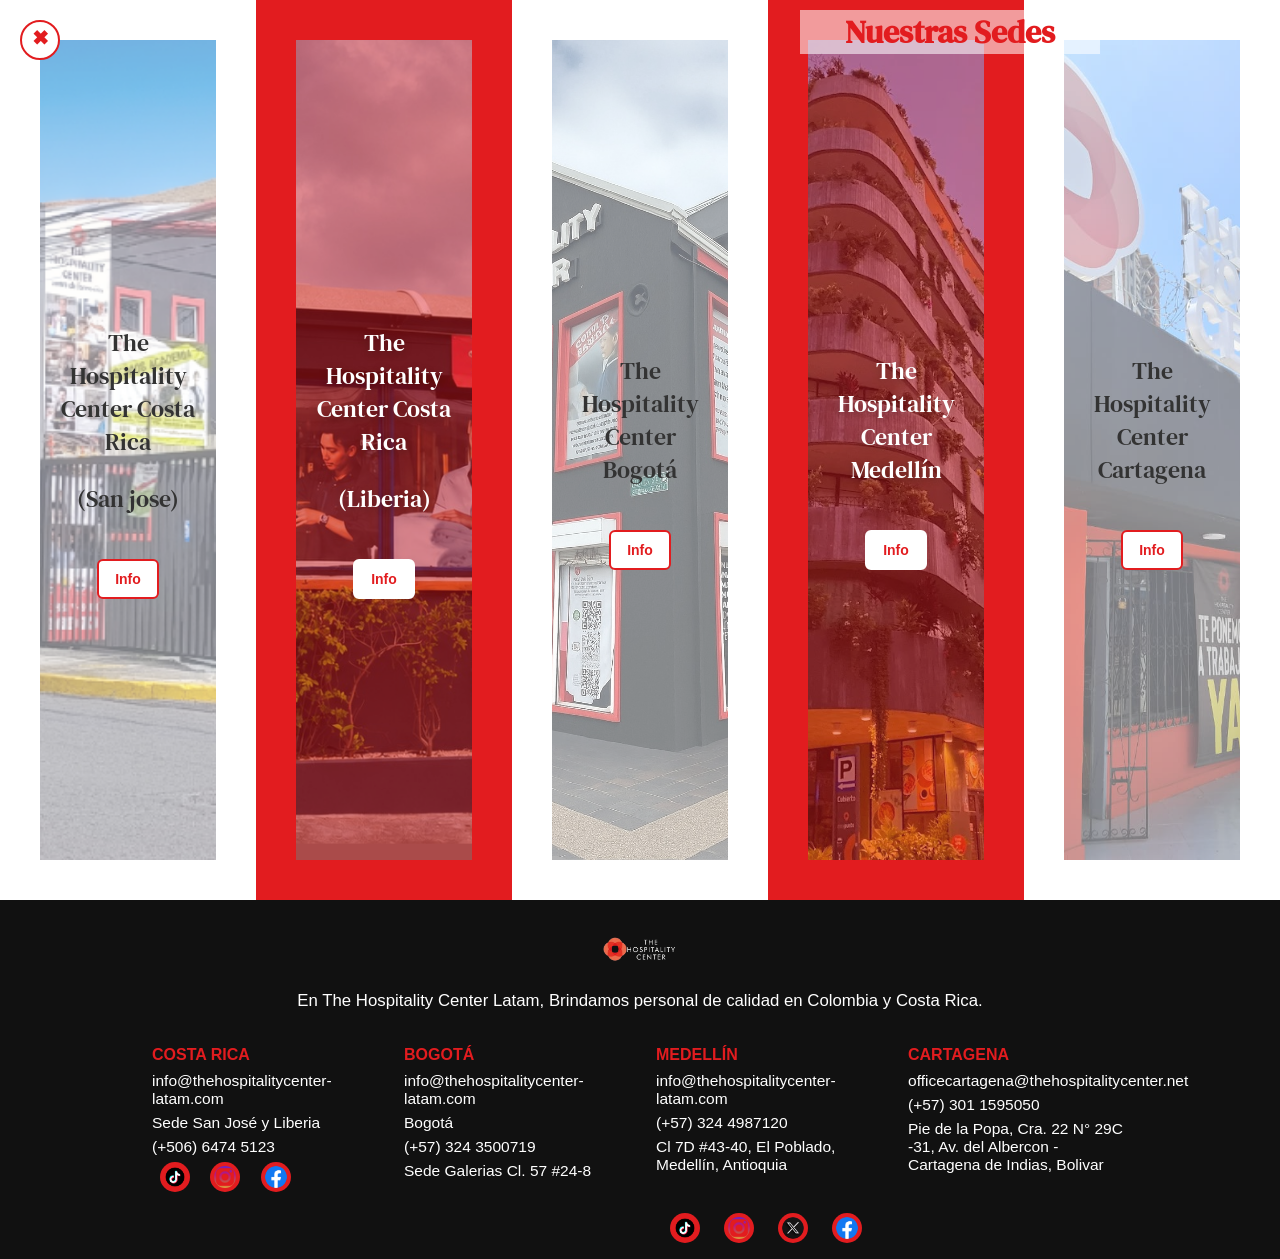
<file: sedes/sedes.html>
<!DOCTYPE html>
<html lang="es">

<head>
  <meta charset="UTF-8" />
  <meta name="viewport" content="width=device-width, initial-scale=1.0" />
  <title>Conócenos</title>
  <link rel="stylesheet" href="styleSedesV2.css" />
  <link rel="icon" href="/image/icono.png" type="image/png" />
  <link href="https://fonts.googleapis.com/css2?family=DM+Serif+Text&display=swap" rel="stylesheet">
</head>

<body>
  <h1 class="titulo-sedes">Nuestras Sedes</h1>

  <div id="page-transition"></div>

  <a href="../index.html" class="transition-btn slide-right-red">✖</a>

  <div class="conocenos-container">

    <!-- Sección: Costa Rica -->
    <div class="conocenos-box blanco">
      <div class="card-inner">
        <div class="card-front">
          <img src="../image/sedes/sedeCostaRica.png" alt="Costa Rica" class="card-img" />
          <div class="overlay"></div>
          <div class="content">
            <p>The Hospitality Center Costa Rica</p>
            <p>(San jose) </p>
            <button class="toggle-sedes">Info</button>
          </div>
        </div>
        <div class="card-back">
          <div class="content">
            <img src="../image/sedes/SedeCostaRicaA.jpeg" alt="Costa Rica" class="card-img-back" />
            <p><strong>San Jose</strong></p>
            <p><strong>Telefono:</strong> (+506) 6172 0084</p>
            <p><strong>Dirección:</strong> Pase Colón: 100 mt sur de la McDonalds de paseo Colón, diagonal a la embajada
              de España, edificio esquinero.
            </p>
            <button class="toggle-sedes">Volver</button>
            <div>
              <a href="https://wa.me/50661720084" target="_blank" class="whatsapp-bubble bubble-cr">
                <img src="/image/logos/logoWhatsapp.png" alt="WhatsApp Costa Rica">
              </a>
            </div>
          </div>
        </div>
      </div>
    </div>
    <div class="conocenos-box rojo">
      <div class="card-inner">
        <div class="card-front">
          <img src="../image/sedes/SedeCostaRica2.png" alt="Costa Rica" class="card-img" />
          <div class="overlay"></div>
          <div class="content">
            <p>The Hospitality Center Costa Rica</p>
            <p>(Liberia)</p>
            <button class="toggle-sedes">Info</button>
          </div>
        </div>
        <div class="card-back">
          <div class="content">
            <img src="../image/sedes/SedeCostaRicaa2.jpeg" alt="Costa Rica" class="card-img-back" />
            <p><strong>Liberia</strong></p>
            <p><strong>Telefono:</strong> (+506) 6474 5123</p>
            <p><strong>Dirección:</strong> 300 m ste del parque central y 50 m norte, diagonal a Dual servicios
            </p>
            <button class="toggle-sedes">Volver</button>
            <div>
              <a href="https://wa.me/50664745123" target="_blank" class="whatsapp-bubble bubble-cr">
                <img src="/image/logos/logoWhatsapp.png" alt="WhatsApp Costa Rica">
              </a>
            </div>
          </div>
        </div>
      </div>
    </div>

    <!-- Sección: Bogotá -->
    <div class="conocenos-box blanco">
      <div class="card-inner">
        <div class="card-front">
          <img src="../image/sedes/sedeBogotaN.jpeg" alt="Bogotá" class="card-img" />
          <div class="overlay"></div>
          <div class="content">
            <p>The Hospitality Center Bogotá</p>
            <button class="toggle-sedes">Info</button>
          </div>
        </div>
        <div class="card-back">
          <div class="content">
            <img src="../image/sedes/WhatsApp Image 2025-08-15 at 8.31.17 AM.jpeg" alt="Bogotá" class="card-img-back" />
            <p><strong>Sede Galerias</strong></p>
            <p><strong>Telefono:</strong> (+57) 324 3500719</p>
            <p><strong>Dirección:</strong> Sede Galerias Cl. 57 #24-8.</p>
            <button class="toggle-sedes">Volver</button>
            <div>
              <a href="https://wa.me/573243500719" target="_blank" class="whatsapp-bubble bubble-bogota">
                <img src="/image/logos/logoWhatsapp.png" alt="WhatsApp Bogotá">
              </a>
            </div>
          </div>
        </div>
      </div>
    </div>

    <!-- Sección: Medellín -->
    <div class="conocenos-box rojo">
      <div class="card-inner">
        <div class="card-front">
          <img src="../image/sedes/sedeMedellin.jpeg" alt="Medellín" class="card-img alejamiento" />
          <div class="overlay"></div>
          <div class="content">
            <p>The Hospitality Center Medellín</p>
            <button class="toggle-sedes">Info</button>
          </div>
        </div>
        <div class="card-back">
          <div class="content">
            <img src="../image/sedes/Barra 1.png" alt="Medellín" class="card-img-back alejamiento" />
            <p><strong>Edificio WeWork - Poblado</strong></p>
            <p><strong>Correo:</strong> info@thehospitalitycenter-latam.com</p>
            <p><strong>Telefono:</strong> (+57) 324 4987120</p>
            <p><strong>Dirección:</strong> Cl 7D #43-40, El Poblado, Medellín, Antioquia</p>
            <button class="toggle-sedes">Volver</button>
            <div>
              <a href="https://wa.me/573244987120" target="_blank" class="whatsapp-bubble bubble-medellin">
                <img src="/image/logos/logoWhatsapp.png" alt="WhatsApp Medellín">
              </a>
            </div>
          </div>
        </div>
      </div>
    </div>

    <!-- Sección: Cartagena -->
    <div class="conocenos-box blanco">
      <div class="card-inner">
        <div class="card-front">
          <img src="../image/sedes/sedeCartagena1.jpeg" alt="Cartagena" class="card-img alejamiento" />
          <div class="overlay"></div>
          <div class="content">
            <p>The Hospitality Center Cartagena</p>
            <button class="toggle-sedes">Info</button>
          </div>
        </div>
        <div class="card-back">
          <div class="content">
            <img src="../image/sedes/Barra 1.png" alt="Medellín" class="card-img-back alejamiento" />
            <p><strong>Pie de popa</strong></p>
            <p><strong>Correo:</strong> officecartagena@thehospitalitycenter.net</p>
            <p><strong>Telefono:</strong> (+57) 301 1595050</p>
            <p><strong>Dirección:</strong> Pie de la Popa, Cra. 22 N° 29C -31, Av. del Albercon - Cartagena de Indias,
              Bolivar</p>
            <button class="toggle-sedes">Volver</button>
            <div>
              <a href="https://wa.me/573244987120" target="_blank" class="whatsapp-bubble bubble-medellin">
                <img src="/image/logos/logoWhatsapp.png" alt="WhatsApp Medellín">
              </a>
            </div>
          </div>
        </div>
      </div>
    </div>

  </div>
  <footer class="main-footer">
    <div class="footer-top">
      <img src="../image/thc-logo.png" alt="Logo THC" class="footer-logo">
      <p class="footer-desc">En The Hospitality Center Latam, Brindamos personal de calidad en Colombia y Costa Rica.
      </p>
    </div>
    <div class="footer-links">
      <div>
        <h4>COSTA RICA</h4>
        <ul>
          <li><span>info@thehospitalitycenter-latam.com</span></li>
          <li><span>Sede San José y Liberia</span></li>
          <li><span>(+506) 6474 5123</span></li>
        </ul>
        <div class="footer-social">
          <a href="https://www.tiktok.com/@thehospitality.centercr?_r=1&_t=ZS-96xh3VF3Jhc" title="TikTok"><img
              src="../image/logos/LogoTiktok.a8b71481-8a43-465d-88d6-e63add92c112" alt="TikTok"></a>
          <a href="https://www.instagram.com/thehospitalitycenter.costarica?igsh=MW9oem40bnN1eWZhaA=="
            title="Instagram"><img src="../image/logos/logoInstagram.png" alt="Instagram"></a>
          <a href="https://www.facebook.com/share/1CrFUsfVho/" title="Facebook"><img
              src="../image/logos/Facebook_Logo_.png" alt="Facebook"></a>
        </div>
      </div>
      <div>
        <h4>BOGOTÁ</h4>
        <ul>
          <li><span>info@thehospitalitycenter-latam.com</span></li>
          <li><span>Bogotá</span></li>
          <li><span>(+57) 324 3500719</span></li>
          <li><span>Sede Galerias Cl. 57 #24-8</span></li>
        </ul>
      </div>
      <div>
        <h4>MEDELLÍN</h4>
        <ul>
          <li><span>info@thehospitalitycenter-latam.com</span></li>
          <li><span>(+57) 324 4987120</span></li>
          <li><span>Cl 7D #43-40, El Poblado, Medellín, Antioquia</span>
          </li>
        </ul>
      </div>
                              <div>
                <h4>CARTAGENA</h4>
                <ul>
                    <li><span>officecartagena@thehospitalitycenter.net</span></li>
                    <li><span>(+57) 301 1595050</span></li>
                    <li><span>Pie de la Popa, Cra. 22 N° 29C -31, Av. del Albercon - Cartagena de Indias, Bolivar</span>
                    </li>
                </ul>
            </div>
              <div class="footer-social footer-colombia-social">
                <a href="https://www.tiktok.com/@thehospitalitycen?lang=es" title="TikTok"><img
                  src="../image/logos/LogoTiktok.a8b71481-8a43-465d-88d6-e63add92c112" alt="TikTok"></a>
                <a href="https://www.instagram.com/thehospitalitycentercolombia/" title="Instagram"><img
                  src="../image/logos/logoInstagram.png" alt="Instagram"></a>
                <a href="https://x.com/_THCLATAM" title="X"><img src="../image/logos/LogoX.webp" alt="X"></a>
                <a href="https://www.facebook.com/photo/?fbid=122191570718755524&set=a.122098842476755524"
                title="Facebook"><img src="../image/logos/Facebook_Logo_.png" alt="Facebook"></a>
              </div>
    </div>
  </footer>
  <script>
    document.addEventListener("DOMContentLoaded", () => {
      const transition = document.getElementById("page-transition");

      document.querySelectorAll("a.transition-btn").forEach(link => {
        link.addEventListener("click", function (e) {
          e.preventDefault();
          const href = this.getAttribute("href");
          transition.className = "";
          if (this.classList.contains("slide-right-red")) {
            transition.classList.add("slide-left-red", "active");
          }
          setTimeout(() => {
            window.location.href = href;
          }, 700);
        });
      });

      document.querySelectorAll(".conocenos-box").forEach(box => {
        box.querySelectorAll(".toggle-sedes").forEach(btn => {
          btn.addEventListener("click", () => {
            document.querySelectorAll(".conocenos-box").forEach(other => {
              if (other !== box) other.classList.remove("girado");
            });
            box.classList.toggle("girado");
          });
        });
      });

      const isInternalReferrer = document.referrer.includes(location.hostname);
      if (!isInternalReferrer) {
        history.replaceState(null, '', 'index.html');
      }

      window.addEventListener('popstate', function () {
        transition.className = "";
        transition.classList.add("slide-left-white", "active");
        setTimeout(() => {
          window.location.href = "index.html";
        }, 700);
      });
    });
  </script>

</body>

</html>
</file>
<file: sedes/styleSedesV2.css>
body {
    margin: 0;
    font-family: 'DM Serif Text', serif;
    min-width: 0;
    overflow-x: hidden;
    touch-action: pan-y;
  }

img, picture, video, canvas, svg {
    max-width: 100%;
    height: auto;
    display: block;
}

  .conocenos-container {
    display: flex;
    flex-direction: row;
    height: 100vh;
  }

  .conocenos-box {
    flex: 1;
    display: flex;
    align-items: center;
    justify-content: center;
    padding: 40px;
    text-align: center;
    font-size: 1.5rem;
    color: white;
    perspective: 1000px;
    position: relative;
    overflow: hidden;
  }

  .rojo {
    background-color: #e21c1f;
    background-repeat: no-repeat;
    background-size: cover;
    background-position: center;
  }

  .blanco {
    background-color: white;
    color: #333;
  }

  .transition-btn {
    position: absolute;
    top: 20px;
    left: 20px;
    background-color: #fff;
    color: #e21c1f;
    border: 2px solid #e21c1f;
    border-radius: 50%;
    width: 36px;
    height: 36px;
    text-align: center;
    line-height: 32px;
    text-decoration: none;
    font-size: 20px;
    font-weight: bold;
    z-index: 1000;
    transition: background 0.3s ease;
  }

  .transition-btn:hover {
    background-color: #e21c1f;
    color: #fff;
  }

  #page-transition {
    position: fixed;
    top: 0;
    left: 0;
    right: 0;
    width: 100%;
    height: 100vh;
    z-index: 9999;
    pointer-events: none;
    transform: translateX(-100%);
    transition: none;
  }

  #page-transition.slide-left-red {
    background: #e21c1f;
    transform: translateX(-100%);
  }

  #page-transition.slide-left-red.active {
    transition: transform 0.7s ease-in-out;
    transform: translateX(0);
  }

  .toggle-sedes {
  margin-top: 16px;
  padding: 6px 12px;
  font-size: 13px;
  border-radius: 4px;
  width: auto;
  height: auto;
}

  .toggle-sedes {
    margin-top: 20px;
    padding: 10px 16px;
    font-size: 14px;
    background-color: #fff;
    color: #e21c1f;
    border: 2px solid #fff;
    border-radius: 6px;
    cursor: pointer;
    font-weight: bold;
    transition: background 0.3s ease;
    z-index: 2;
    position: relative;
  }

  .rojo .toggle-sedes {
    border: 2px solid #fff;
  }

  .blanco .toggle-sedes {
    border: 2px solid #e21c1f;
    color: #e21c1f;
  }

  .toggle-sedes:hover {
    background-color: #fff;
    color: #e21c1f;
  }

  .card-inner {
    width: 100%;
    height: 100%;
    position: relative;
    transition: transform 0.6s ease;
    transform-style: preserve-3d;
  }

  .conocenos-box.girado .card-inner {
    transform: rotateY(180deg);
  }

  .card-front,
  .card-back {
    position: absolute;
    width: 100%;
    height: 100%;
    backface-visibility: hidden;
    display: flex;
    justify-content: center;
    align-items: center;
    flex-direction: column;
    padding: 20px;
    box-sizing: border-box;
    overflow: hidden;
  }

  .card-back {
    transform: rotateY(180deg);
  }
  .card-img {
  /* mantener la imagen estrictamente dentro de la caja */
  position: absolute;
  inset: 0;              /* top:0; right:0; bottom:0; left:0; */
  width: 100%;
  height: 100%;
  object-fit: cover;
  opacity: 0.55;
  pointer-events: none;
  transform: none;
  z-index: 0;
  border-radius: 0;      /* la caja .conocenos-box ya controla el radius */
  }


  .card-front .content {
    position: relative;
    z-index: 2;
    text-align: center;
  }

  @media (max-width: 768px) {
    .conocenos-container {
      flex-direction: column;
      height: auto;
    }

    .conocenos-box {
      height: auto;
      min-height: 33.33vh;
      padding: 20px;
    }

    .card-front,
    .card-back {
      max-height: none;
      overflow: visible;
      padding: 20px;
      
    }
  .card-front {
      position: fixed;
    }
    .card-back {
      position: relative;
      top: 10;
      left: 10;
      width: 100%;
      height: 100%;
      transform: rotateY(180deg);
    }
    .card-img {
      width: 90%;
      max-height: 60%;
    }

    .transition-btn {
      top: 10px;
      left: 10px;
      z-index: 9999;
    }
  }
  @media (max-width: 768px) {
    body {
      overflow-y: auto;
      overflow-x: hidden;
    }
    .card-front, .card-back {
      padding: 100px;
      height: 100%;
      width: 100%;
      overflow: initial;
    }
    .card-img {
      height: 100%;
      width: 100%;
      object-fit: cover;
      opacity: 0.5;
    }

    .card-front, .card-back {
      justify-content: flex-end; 
      padding-bottom: 60px;
    }
  }
  .conocenos-box {
    transition: transform 0.4s ease, filter 0.4s ease;
  }

  .conocenos-box:hover {
    transform: scale(1.03);
    filter: brightness(1.05) saturate(1.1);
    z-index: 2;
  }

  .card-inner {
    transition: transform 0.6s ease;
  }

  .card-front, .card-back {
    transition: background-color 0.4s ease, box-shadow 0.4s ease;
  }

  .conocenos-box:hover .card-front,
  .conocenos-box:hover .card-back {
    box-shadow: 0 8px 20px rgba(0, 0, 0, 0.3);
  }
  .whatsapp-bubble {
    position: absolute;
    width: 52px;
    height: 52px;
    border-radius: 50%;
    background-color: #5df795;
    box-shadow: 0 4px 12px rgba(0, 0, 0, 0.3);
    display: flex;
    align-items: center;
    justify-content: center;
    z-index: 10;
    transition: transform 0.3s ease, box-shadow 0.3s ease;
  }

  .whatsapp-bubble:hover {
    transform: scale(1.1);
    box-shadow: 0 6px 16px rgba(0, 0, 0, 0.4);
  }

  .whatsapp-bubble img {
    width: 28px;
    height: 28px;
  }
  .bubble-cr {
    bottom: 20px;
    right: 20px;
  }

  .bubble-bogota {
    bottom: 20px;
    right: 20px;
    transform: translateY(-50%);
  }

  .bubble-medellin {
    bottom: 20px;
    right: 20px;
  }
  .card-back p {
    font-size: 16px;         
    font-weight: normal;     
    line-height: 1.4;
  }

  .card-back strong {
    font-weight: bold;      
    font-size: 20px;        
  }
  .material-symbols-outlined {
    font-variation-settings:
    'FILL' 0,
    'wght' 400,
    'GRAD' 0,
    'opsz' 24
  }.titulo-sedes {
  background-color: rgba(255, 255, 255, 0.562);
    position: absolute;
  top: 10px;
  width: 300px;
  margin: 0 800px;
  text-align: center;
  font-size: 2rem;
  font-weight: bold;
  color: #e21c1f;
  z-index: 2000; 
  font-family: 'DM Serif Text', serif;
  pointer-events: none;
}
  @media screen and (max-width: 768px) {
    .modal-overlay {
      z-index: 10000;
    }
    .instagram-section {
      z-index: 1;
    }
    .titulo-sedes{
      color: white
    }
  }
.conocenos-box.rojo .content,
.conocenos-box.rojo .card-back .content {
  color: #fff;
  text-shadow: 0 2px 8px rgba(0,0,0,0.25);
}

.conocenos-box.rojo a,
.conocenos-box.rojo strong {
  color: #fff;
}
.card-back .content {
  display: flex;
  flex-direction: column;
  align-items: stretch; 
  justify-content: flex-start;
  gap: 10px;
  width: 100%;
}

.card-back .card-img-back {
  width: 100%;
  height: 250px;         
  max-width: 100%;
  opacity: 0.50;
  object-fit: cover;
  border-radius: 16px;
  margin-bottom: 18px;
  box-shadow: 0 4px 16px rgba(0,0,0,0.12);
  position: static;
  pointer-events: none;
  z-index: 1;
  display: block;
  size: cover;
}
@media (max-width: 768px) {
  .conocenos-box {
    padding-left: 0 !important;
    padding-right: 0 !important;
  }
  .card-front,
  .card-back {
    padding-left: 0 !important;
    padding-right: 0 !important;
  }
  .card-back .content,
  .card-front .content {
    padding-left: 0 !important;
    padding-right: 0 !important;
    width: 100%;
  }
}

.main-header {
  width: 100%;
  background: transparent;
  position: fixed;
  top: 0;
  left: 0;
  z-index: 9999;
  box-shadow: none;
  height: 70px;
  display: flex;
  align-items: center;
  justify-content: center;
}

.main-nav {
  width: 100%;
  max-width: 1200px;
  display: flex;
  align-items: center;
  justify-content: space-between;
  padding: 0 32px;
}

.main-nav ul {
  display: flex;
  gap: 48px;
  list-style: none;
  margin: 0;
  padding: 0;
}

.nav-link {
  font-family: 'DM Serif Text', serif;
  font-size: 1.25rem;
  color: #fff;
  text-decoration: none;
  font-weight: 600;
  position: relative;
  transition: color 0.2s;
}

.nav-link.active,
.nav-link:hover {
  color: #e21c1f;
}

.nav-link.active::after,
.nav-link:hover::after {
  content: '';
  display: block;
  margin: 0 auto;
  width: 70%;
  height: 2px;
  background: #e21c1f;
  border-radius: 2px;
  margin-top: 4px;
}

.header-btn-academia {
  background: #fff;
  color: #e21c1f;
  font-family: 'Montserrat', sans-serif;
  font-size: 1.15rem;
  font-weight: bold;
  border: none;
  border-radius: 28px;
  padding: 12px 36px;
  text-decoration: none;
  box-shadow: 0 2px 8px rgba(233,79,55,0.08);
  transition: background 0.2s, color 0.2s;
}

.header-btn-academia:hover {
  background: #e21c1f;
  color: #fff;
}





@media (max-width: 900px) {
  html, body{
    width: 100%;
    max-width: 100%;
    overflow-x: hidden;
    touch-action: pan-y;
  }
  .titulo-sedes {
    left: 50%;
    margin: 0;
    transform: translateX(-50%);
    width: 260px;
  }
  .main-header {
    height: auto;
    flex-direction: column;
    padding: 10px 8px;
    text-align: center;
  }
  .main-nav {
    flex-direction: column;
    padding: 0 8px;
  }
  .main-nav ul {
    gap: 24px;
  }
  .header-btn-academia {
    margin-top: 12px;
    width: 100%;
    text-align: center;
    padding: 12px 0;
  }

  .conocenos-container {
    flex-direction: column;
  }
  .conocenos-box {
    width: 100%;
    min-height: auto;
    padding: 20px 16px;
  }
  .toggle-sedes {
    width: auto;
  }
}
.main-header {
  width: 100%;
  background: transparent;
  position: fixed;
  top: 0;
  left: 0;
  z-index: 9999;
  box-shadow: none;
  height: 70px;
  display: flex;
  align-items: center;
  justify-content: space-between;
  padding: 0 32px;
}

.header-left {
  display: flex;
  align-items: center;
}

.header-logo {
  height: 44px;
  width: auto;
  margin-right: 18px;
}.main-header,
.main-header * {
  color: #fff !important;
  fill: #fff !important;
}

/* Al voltear: ocultar completamente lo que estaba visible antes */
.conocenos-box.girado .card-front,
.conocenos-box.girado .card-front .content,
.conocenos-box.girado .card-front .card-img {
  opacity: 0 !important;
  visibility: hidden !important;
  pointer-events: none !important;
  transition: opacity .22s ease, visibility .22s step-end;
}

/* Cuando NO esté girada, mantener la trasera oculta */
.conocenos-box:not(.girado) .card-back,
.conocenos-box:not(.girado) .card-back .content,
.conocenos-box:not(.girado) .card-back .card-img-back {
  opacity: 0 !important;
  visibility: hidden !important;
  pointer-events: none !important;
  transition: opacity .22s ease, visibility .22s step-end;
}

/* Asegurar que la cara visible se muestre por encima */
.conocenos-box.girado .card-back,
.conocenos-box:not(.girado) .card-front {
  opacity: 1 !important;
  visibility: visible !important;
  pointer-events: auto !important;
}

/* refuerzo de backface para evitar ghosting */
.card-front, .card-back {
  -webkit-backface-visibility: hidden;
  backface-visibility: hidden;
}
.footer {
  width: 100%;
  background: #0f1720;
  color: white;
  padding: 80px 20px;
  box-sizing: border-box;
}

.footer-container {
  max-width: 1200px;
  margin: 0 auto;
  display: grid;
  grid-template-columns: repeat(4, minmax(180px, 1fr));
  gap: 40px;
  align-items: start;
}

.footer-top {
  display: flex;
  flex-direction: column;
  align-items: center;
  justify-content: center;
  text-align: center;
  margin-bottom: 18px;
}

.footer-logo {
  margin: 0 auto 8px;
  display: block;
}

.footer h3,
.footer h4 {
  margin-bottom: 15px;
}

.footer a {
  display: block;
  color: #ccc;
  margin-bottom: 8px;
  text-decoration: none;
  font-size: 14px;
}

.footer a:hover {
  color: white;
}

.footer p {
  color: #aaa;
  font-size: 14px;
}
  .footer-container {
    grid-template-columns: 1fr;
    max-width: 100%;
  }
  .footer {
    padding-left: 20px;
    padding-right: 20px;
  }
.main-footer {
  width: 100%;
  background: #111;
  color: #fff;
  padding: 28px 20px 16px 20px;
  font-family: 'Montserrat', sans-serif;
  font-size: 0.98rem;
  box-sizing: border-box;
}

.main-footer .footer-top,
.main-footer .footer-links {
  max-width: 1200px;
  margin: 0 auto;
}

.footer-top {
  display: flex;
  flex-direction: column;
  align-items: center;
  justify-content: center;
  text-align: center;
  margin-bottom: 18px;
}

.footer-logo {
  margin: 0 auto 8px;
  display: block;
}
.footer-logo {
  height: 38px;
  margin-bottom: 8px;
}
.footer-desc {
  margin-bottom: 14px;
  font-size: 1.05rem;
}
.footer-social a {
  display: inline-block;
  margin: 0 8px;
}

.footer-social img {
  height: 22px;
  width: 22px;
  border-radius: 50%;
  background: #e21c1f;
  padding: 4px;
}

.footer-links {
  display: grid;
  grid-template-columns: repeat(4, minmax(140px, 220px));
  grid-template-areas: "costa bogota medellin cartagena";
  justify-content: center;
  align-items: start;
  gap: 32px;
  margin-top: 10px;
}
.footer-links > div:nth-child(1) {
  grid-area: costa;
}
.footer-links > div:nth-child(2) {
  grid-area: bogota;
}
.footer-links > div:nth-child(3) {
  grid-area: medellin;
}
.footer-links > div:nth-child(4) {
  grid-area: cartagena;
}
.footer-colombia-social {
  grid-column: 3;
  grid-row: 1;
  align-self: start;
  display: flex;
  justify-content: center;
  align-items: center;
  gap: 8px;
  text-align: center;
  margin-top: 188px;
}
.footer-links > div {
  min-width: 140px;
  max-width: 220px;
}
.footer-links > .footer-colombia-social {
  min-width: 0;
  max-width: 300px;
  margin-top: 188px;
}
.footer-links h4 {
  font-size: 1rem;
  margin-bottom: 8px;
  color: #e21c1f;
  font-weight: bold;
}
.footer-links ul {
  list-style: none;
  padding: 0;
  margin: 0;
}
.footer-links li {
  margin-bottom: 6px;
}
.footer-links a, .footer-links span {
  color: #fff;
  text-decoration: none;
  font-size: 0.97rem;
}
.footer-links a:hover {
  text-decoration: underline;
}
.footer-socio {
  height: 32px;
  margin-right: 6px;
  vertical-align: middle;
}

@media (max-width: 768px) {
  .footer-links {
    grid-template-columns: minmax(0, 1fr);
    grid-template-areas:
      "costa"
      "bogota"
      "medellin"
      "cartagena"
      "colombia-social";
    gap: 24px;
  }

  .footer-links > div,
  .footer-links > .footer-colombia-social {
    grid-column: 1;
    max-width: 100%;
    min-width: 0;
    width: 100%;
  }

  .footer-links > .footer-colombia-social {
    grid-area: colombia-social;
    grid-row: auto;
    order: 5;
    margin-top: 0;
  }
}
</file>
